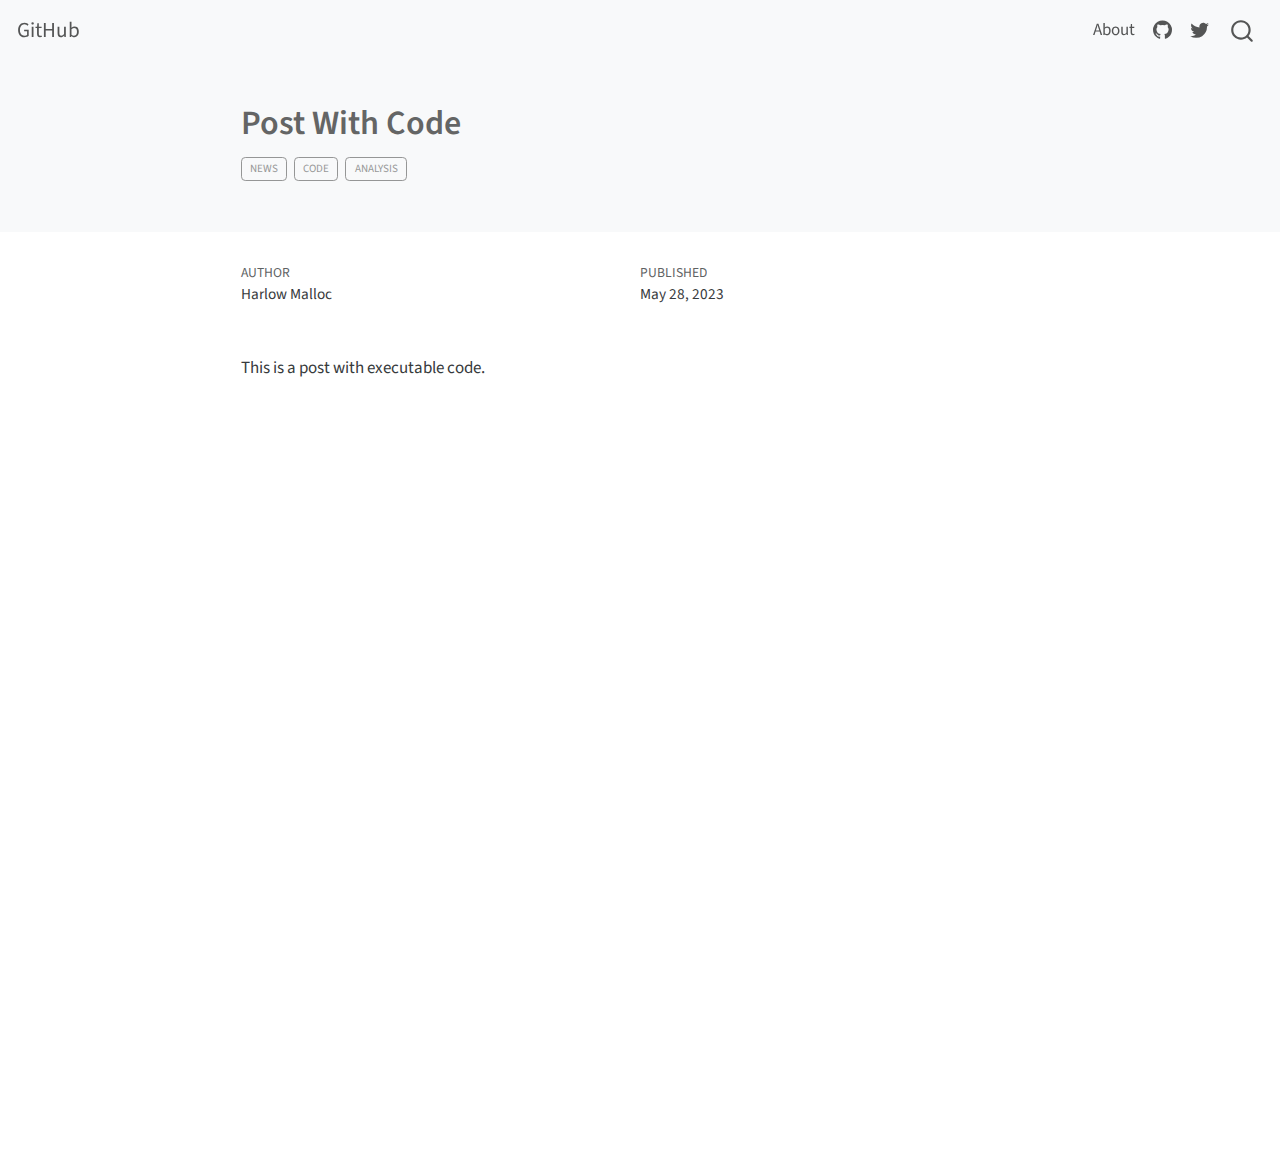
<file: docs/posts/post-with-code/index.html>
<!DOCTYPE html>
<html xmlns="http://www.w3.org/1999/xhtml" lang="en" xml:lang="en"><head>

<meta charset="utf-8">
<meta name="generator" content="quarto-1.3.353">

<meta name="viewport" content="width=device-width, initial-scale=1.0, user-scalable=yes">

<meta name="author" content="Harlow Malloc">
<meta name="dcterms.date" content="2023-05-28">

<title>GitHub - Post With Code</title>
<style>
code{white-space: pre-wrap;}
span.smallcaps{font-variant: small-caps;}
div.columns{display: flex; gap: min(4vw, 1.5em);}
div.column{flex: auto; overflow-x: auto;}
div.hanging-indent{margin-left: 1.5em; text-indent: -1.5em;}
ul.task-list{list-style: none;}
ul.task-list li input[type="checkbox"] {
  width: 0.8em;
  margin: 0 0.8em 0.2em -1em; /* quarto-specific, see https://github.com/quarto-dev/quarto-cli/issues/4556 */ 
  vertical-align: middle;
}
</style>


<script src="../../site_libs/quarto-nav/quarto-nav.js"></script>
<script src="../../site_libs/quarto-nav/headroom.min.js"></script>
<script src="../../site_libs/clipboard/clipboard.min.js"></script>
<script src="../../site_libs/quarto-search/autocomplete.umd.js"></script>
<script src="../../site_libs/quarto-search/fuse.min.js"></script>
<script src="../../site_libs/quarto-search/quarto-search.js"></script>
<meta name="quarto:offset" content="../../">
<script src="../../site_libs/quarto-html/quarto.js"></script>
<script src="../../site_libs/quarto-html/popper.min.js"></script>
<script src="../../site_libs/quarto-html/tippy.umd.min.js"></script>
<script src="../../site_libs/quarto-html/anchor.min.js"></script>
<link href="../../site_libs/quarto-html/tippy.css" rel="stylesheet">
<link href="../../site_libs/quarto-html/quarto-syntax-highlighting.css" rel="stylesheet" id="quarto-text-highlighting-styles">
<script src="../../site_libs/bootstrap/bootstrap.min.js"></script>
<link href="../../site_libs/bootstrap/bootstrap-icons.css" rel="stylesheet">
<link href="../../site_libs/bootstrap/bootstrap.min.css" rel="stylesheet" id="quarto-bootstrap" data-mode="light">
<script id="quarto-search-options" type="application/json">{
  "location": "navbar",
  "copy-button": false,
  "collapse-after": 3,
  "panel-placement": "end",
  "type": "overlay",
  "limit": 20,
  "language": {
    "search-no-results-text": "No results",
    "search-matching-documents-text": "matching documents",
    "search-copy-link-title": "Copy link to search",
    "search-hide-matches-text": "Hide additional matches",
    "search-more-match-text": "more match in this document",
    "search-more-matches-text": "more matches in this document",
    "search-clear-button-title": "Clear",
    "search-detached-cancel-button-title": "Cancel",
    "search-submit-button-title": "Submit"
  }
}</script>


<link rel="stylesheet" href="../../styles.css">
</head>

<body class="nav-fixed fullcontent">

<div id="quarto-search-results"></div>
  <header id="quarto-header" class="headroom fixed-top">
    <nav class="navbar navbar-expand-lg navbar-dark ">
      <div class="navbar-container container-fluid">
      <div class="navbar-brand-container">
    <a class="navbar-brand" href="../../index.html">
    <span class="navbar-title">GitHub</span>
    </a>
  </div>
            <div id="quarto-search" class="" title="Search"></div>
          <button class="navbar-toggler" type="button" data-bs-toggle="collapse" data-bs-target="#navbarCollapse" aria-controls="navbarCollapse" aria-expanded="false" aria-label="Toggle navigation" onclick="if (window.quartoToggleHeadroom) { window.quartoToggleHeadroom(); }">
  <span class="navbar-toggler-icon"></span>
</button>
          <div class="collapse navbar-collapse" id="navbarCollapse">
            <ul class="navbar-nav navbar-nav-scroll ms-auto">
  <li class="nav-item">
    <a class="nav-link" href="../../about.html" rel="" target="">
 <span class="menu-text">About</span></a>
  </li>  
  <li class="nav-item compact">
    <a class="nav-link" href="https://github.com/" rel="" target=""><i class="bi bi-github" role="img">
</i> 
 <span class="menu-text"></span></a>
  </li>  
  <li class="nav-item compact">
    <a class="nav-link" href="https://twitter.com" rel="" target=""><i class="bi bi-twitter" role="img">
</i> 
 <span class="menu-text"></span></a>
  </li>  
</ul>
            <div class="quarto-navbar-tools">
</div>
          </div> <!-- /navcollapse -->
      </div> <!-- /container-fluid -->
    </nav>
</header>
<!-- content -->
<header id="title-block-header" class="quarto-title-block default page-columns page-full">
  <div class="quarto-title-banner page-columns page-full">
    <div class="quarto-title column-body">
      <h1 class="title">Post With Code</h1>
                                <div class="quarto-categories">
                <div class="quarto-category">news</div>
                <div class="quarto-category">code</div>
                <div class="quarto-category">analysis</div>
              </div>
                  </div>
  </div>
    
  
  <div class="quarto-title-meta">

      <div>
      <div class="quarto-title-meta-heading">Author</div>
      <div class="quarto-title-meta-contents">
               <p>Harlow Malloc </p>
            </div>
    </div>
      
      <div>
      <div class="quarto-title-meta-heading">Published</div>
      <div class="quarto-title-meta-contents">
        <p class="date">May 28, 2023</p>
      </div>
    </div>
    
      
    </div>
    
  
  </header><div id="quarto-content" class="quarto-container page-columns page-rows-contents page-layout-article page-navbar">
<!-- sidebar -->
<!-- margin-sidebar -->
    
<!-- main -->
<main class="content quarto-banner-title-block" id="quarto-document-content">




<p>This is a post with executable code.</p>



</main> <!-- /main -->
<script id="quarto-html-after-body" type="application/javascript">
window.document.addEventListener("DOMContentLoaded", function (event) {
  const toggleBodyColorMode = (bsSheetEl) => {
    const mode = bsSheetEl.getAttribute("data-mode");
    const bodyEl = window.document.querySelector("body");
    if (mode === "dark") {
      bodyEl.classList.add("quarto-dark");
      bodyEl.classList.remove("quarto-light");
    } else {
      bodyEl.classList.add("quarto-light");
      bodyEl.classList.remove("quarto-dark");
    }
  }
  const toggleBodyColorPrimary = () => {
    const bsSheetEl = window.document.querySelector("link#quarto-bootstrap");
    if (bsSheetEl) {
      toggleBodyColorMode(bsSheetEl);
    }
  }
  toggleBodyColorPrimary();  
  const icon = "";
  const anchorJS = new window.AnchorJS();
  anchorJS.options = {
    placement: 'right',
    icon: icon
  };
  anchorJS.add('.anchored');
  const isCodeAnnotation = (el) => {
    for (const clz of el.classList) {
      if (clz.startsWith('code-annotation-')) {                     
        return true;
      }
    }
    return false;
  }
  const clipboard = new window.ClipboardJS('.code-copy-button', {
    text: function(trigger) {
      const codeEl = trigger.previousElementSibling.cloneNode(true);
      for (const childEl of codeEl.children) {
        if (isCodeAnnotation(childEl)) {
          childEl.remove();
        }
      }
      return codeEl.innerText;
    }
  });
  clipboard.on('success', function(e) {
    // button target
    const button = e.trigger;
    // don't keep focus
    button.blur();
    // flash "checked"
    button.classList.add('code-copy-button-checked');
    var currentTitle = button.getAttribute("title");
    button.setAttribute("title", "Copied!");
    let tooltip;
    if (window.bootstrap) {
      button.setAttribute("data-bs-toggle", "tooltip");
      button.setAttribute("data-bs-placement", "left");
      button.setAttribute("data-bs-title", "Copied!");
      tooltip = new bootstrap.Tooltip(button, 
        { trigger: "manual", 
          customClass: "code-copy-button-tooltip",
          offset: [0, -8]});
      tooltip.show();    
    }
    setTimeout(function() {
      if (tooltip) {
        tooltip.hide();
        button.removeAttribute("data-bs-title");
        button.removeAttribute("data-bs-toggle");
        button.removeAttribute("data-bs-placement");
      }
      button.setAttribute("title", currentTitle);
      button.classList.remove('code-copy-button-checked');
    }, 1000);
    // clear code selection
    e.clearSelection();
  });
  function tippyHover(el, contentFn) {
    const config = {
      allowHTML: true,
      content: contentFn,
      maxWidth: 500,
      delay: 100,
      arrow: false,
      appendTo: function(el) {
          return el.parentElement;
      },
      interactive: true,
      interactiveBorder: 10,
      theme: 'quarto',
      placement: 'bottom-start'
    };
    window.tippy(el, config); 
  }
  const noterefs = window.document.querySelectorAll('a[role="doc-noteref"]');
  for (var i=0; i<noterefs.length; i++) {
    const ref = noterefs[i];
    tippyHover(ref, function() {
      // use id or data attribute instead here
      let href = ref.getAttribute('data-footnote-href') || ref.getAttribute('href');
      try { href = new URL(href).hash; } catch {}
      const id = href.replace(/^#\/?/, "");
      const note = window.document.getElementById(id);
      return note.innerHTML;
    });
  }
      let selectedAnnoteEl;
      const selectorForAnnotation = ( cell, annotation) => {
        let cellAttr = 'data-code-cell="' + cell + '"';
        let lineAttr = 'data-code-annotation="' +  annotation + '"';
        const selector = 'span[' + cellAttr + '][' + lineAttr + ']';
        return selector;
      }
      const selectCodeLines = (annoteEl) => {
        const doc = window.document;
        const targetCell = annoteEl.getAttribute("data-target-cell");
        const targetAnnotation = annoteEl.getAttribute("data-target-annotation");
        const annoteSpan = window.document.querySelector(selectorForAnnotation(targetCell, targetAnnotation));
        const lines = annoteSpan.getAttribute("data-code-lines").split(",");
        const lineIds = lines.map((line) => {
          return targetCell + "-" + line;
        })
        let top = null;
        let height = null;
        let parent = null;
        if (lineIds.length > 0) {
            //compute the position of the single el (top and bottom and make a div)
            const el = window.document.getElementById(lineIds[0]);
            top = el.offsetTop;
            height = el.offsetHeight;
            parent = el.parentElement.parentElement;
          if (lineIds.length > 1) {
            const lastEl = window.document.getElementById(lineIds[lineIds.length - 1]);
            const bottom = lastEl.offsetTop + lastEl.offsetHeight;
            height = bottom - top;
          }
          if (top !== null && height !== null && parent !== null) {
            // cook up a div (if necessary) and position it 
            let div = window.document.getElementById("code-annotation-line-highlight");
            if (div === null) {
              div = window.document.createElement("div");
              div.setAttribute("id", "code-annotation-line-highlight");
              div.style.position = 'absolute';
              parent.appendChild(div);
            }
            div.style.top = top - 2 + "px";
            div.style.height = height + 4 + "px";
            let gutterDiv = window.document.getElementById("code-annotation-line-highlight-gutter");
            if (gutterDiv === null) {
              gutterDiv = window.document.createElement("div");
              gutterDiv.setAttribute("id", "code-annotation-line-highlight-gutter");
              gutterDiv.style.position = 'absolute';
              const codeCell = window.document.getElementById(targetCell);
              const gutter = codeCell.querySelector('.code-annotation-gutter');
              gutter.appendChild(gutterDiv);
            }
            gutterDiv.style.top = top - 2 + "px";
            gutterDiv.style.height = height + 4 + "px";
          }
          selectedAnnoteEl = annoteEl;
        }
      };
      const unselectCodeLines = () => {
        const elementsIds = ["code-annotation-line-highlight", "code-annotation-line-highlight-gutter"];
        elementsIds.forEach((elId) => {
          const div = window.document.getElementById(elId);
          if (div) {
            div.remove();
          }
        });
        selectedAnnoteEl = undefined;
      };
      // Attach click handler to the DT
      const annoteDls = window.document.querySelectorAll('dt[data-target-cell]');
      for (const annoteDlNode of annoteDls) {
        annoteDlNode.addEventListener('click', (event) => {
          const clickedEl = event.target;
          if (clickedEl !== selectedAnnoteEl) {
            unselectCodeLines();
            const activeEl = window.document.querySelector('dt[data-target-cell].code-annotation-active');
            if (activeEl) {
              activeEl.classList.remove('code-annotation-active');
            }
            selectCodeLines(clickedEl);
            clickedEl.classList.add('code-annotation-active');
          } else {
            // Unselect the line
            unselectCodeLines();
            clickedEl.classList.remove('code-annotation-active');
          }
        });
      }
  const findCites = (el) => {
    const parentEl = el.parentElement;
    if (parentEl) {
      const cites = parentEl.dataset.cites;
      if (cites) {
        return {
          el,
          cites: cites.split(' ')
        };
      } else {
        return findCites(el.parentElement)
      }
    } else {
      return undefined;
    }
  };
  var bibliorefs = window.document.querySelectorAll('a[role="doc-biblioref"]');
  for (var i=0; i<bibliorefs.length; i++) {
    const ref = bibliorefs[i];
    const citeInfo = findCites(ref);
    if (citeInfo) {
      tippyHover(citeInfo.el, function() {
        var popup = window.document.createElement('div');
        citeInfo.cites.forEach(function(cite) {
          var citeDiv = window.document.createElement('div');
          citeDiv.classList.add('hanging-indent');
          citeDiv.classList.add('csl-entry');
          var biblioDiv = window.document.getElementById('ref-' + cite);
          if (biblioDiv) {
            citeDiv.innerHTML = biblioDiv.innerHTML;
          }
          popup.appendChild(citeDiv);
        });
        return popup.innerHTML;
      });
    }
  }
});
</script>
</div> <!-- /content -->



</body></html>
</file>
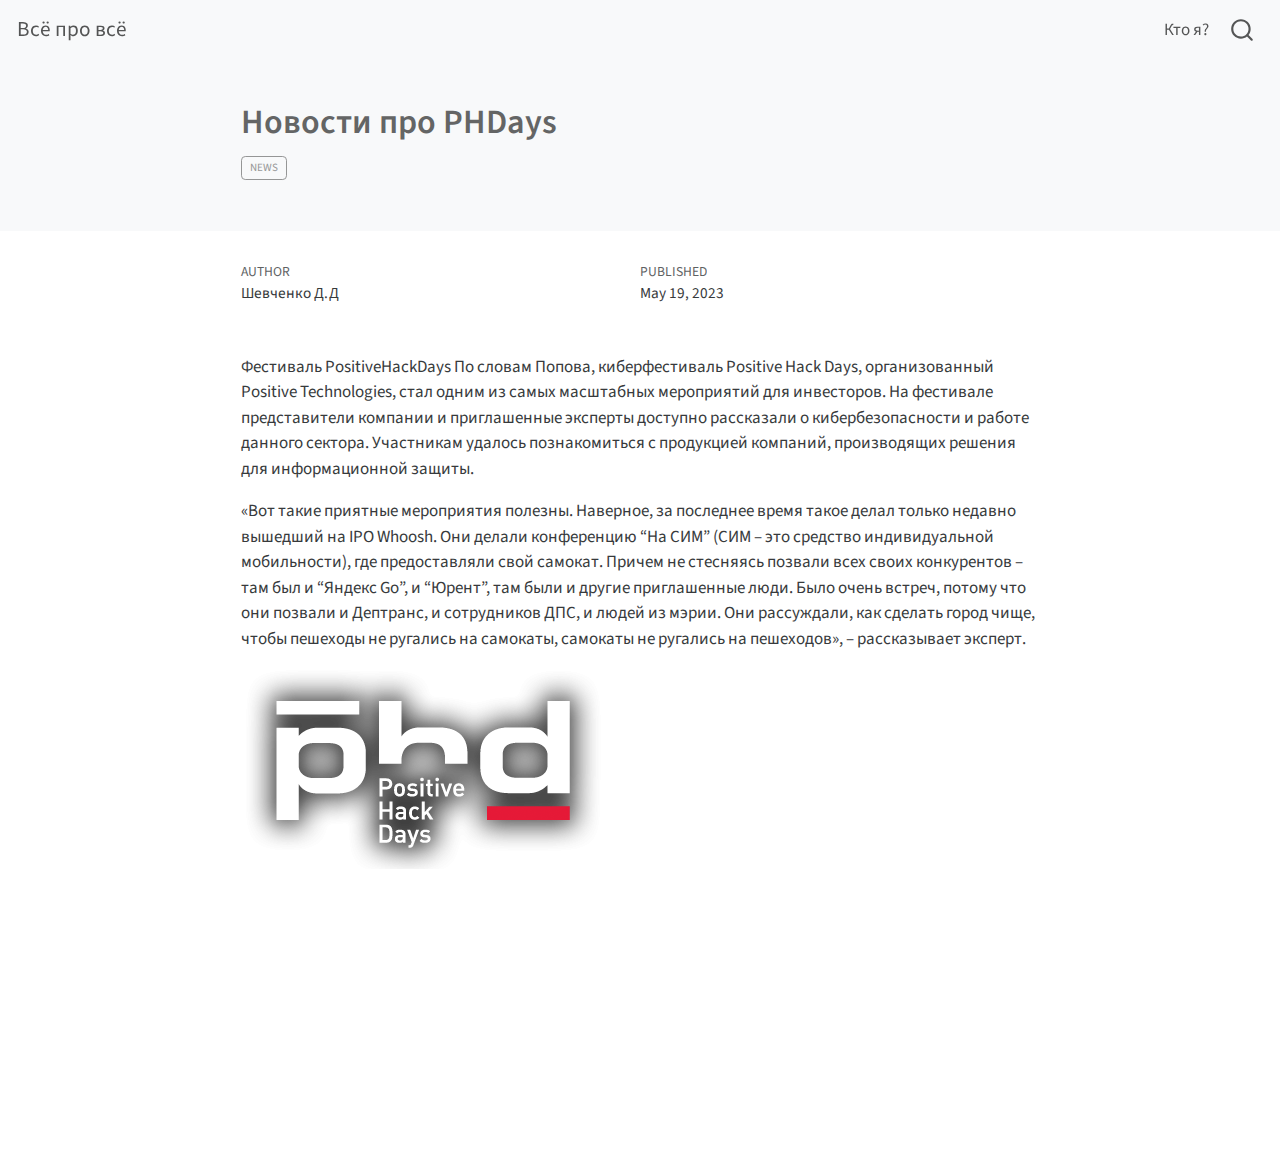
<file: docs/posts/welcome/index.html>
<!DOCTYPE html>
<html xmlns="http://www.w3.org/1999/xhtml" lang="en" xml:lang="en"><head>

<meta charset="utf-8">
<meta name="generator" content="quarto-1.3.353">

<meta name="viewport" content="width=device-width, initial-scale=1.0, user-scalable=yes">

<meta name="author" content="Шевченко Д.Д">
<meta name="dcterms.date" content="2023-05-19">

<title>Всё про всё - Новости про PHDays</title>
<style>
code{white-space: pre-wrap;}
span.smallcaps{font-variant: small-caps;}
div.columns{display: flex; gap: min(4vw, 1.5em);}
div.column{flex: auto; overflow-x: auto;}
div.hanging-indent{margin-left: 1.5em; text-indent: -1.5em;}
ul.task-list{list-style: none;}
ul.task-list li input[type="checkbox"] {
  width: 0.8em;
  margin: 0 0.8em 0.2em -1em; /* quarto-specific, see https://github.com/quarto-dev/quarto-cli/issues/4556 */ 
  vertical-align: middle;
}
</style>


<script src="../../site_libs/quarto-nav/quarto-nav.js"></script>
<script src="../../site_libs/quarto-nav/headroom.min.js"></script>
<script src="../../site_libs/clipboard/clipboard.min.js"></script>
<script src="../../site_libs/quarto-search/autocomplete.umd.js"></script>
<script src="../../site_libs/quarto-search/fuse.min.js"></script>
<script src="../../site_libs/quarto-search/quarto-search.js"></script>
<meta name="quarto:offset" content="../../">
<script src="../../site_libs/quarto-html/quarto.js"></script>
<script src="../../site_libs/quarto-html/popper.min.js"></script>
<script src="../../site_libs/quarto-html/tippy.umd.min.js"></script>
<script src="../../site_libs/quarto-html/anchor.min.js"></script>
<link href="../../site_libs/quarto-html/tippy.css" rel="stylesheet">
<link href="../../site_libs/quarto-html/quarto-syntax-highlighting.css" rel="stylesheet" id="quarto-text-highlighting-styles">
<script src="../../site_libs/bootstrap/bootstrap.min.js"></script>
<link href="../../site_libs/bootstrap/bootstrap-icons.css" rel="stylesheet">
<link href="../../site_libs/bootstrap/bootstrap.min.css" rel="stylesheet" id="quarto-bootstrap" data-mode="light">
<script id="quarto-search-options" type="application/json">{
  "location": "navbar",
  "copy-button": false,
  "collapse-after": 3,
  "panel-placement": "end",
  "type": "overlay",
  "limit": 20,
  "language": {
    "search-no-results-text": "No results",
    "search-matching-documents-text": "matching documents",
    "search-copy-link-title": "Copy link to search",
    "search-hide-matches-text": "Hide additional matches",
    "search-more-match-text": "more match in this document",
    "search-more-matches-text": "more matches in this document",
    "search-clear-button-title": "Clear",
    "search-detached-cancel-button-title": "Cancel",
    "search-submit-button-title": "Submit"
  }
}</script>


<link rel="stylesheet" href="../../styles.css">
</head>

<body class="nav-fixed fullcontent">

<div id="quarto-search-results"></div>
  <header id="quarto-header" class="headroom fixed-top">
    <nav class="navbar navbar-expand-lg navbar-dark ">
      <div class="navbar-container container-fluid">
      <div class="navbar-brand-container">
    <a class="navbar-brand" href="../../index.html">
    <span class="navbar-title">Всё про всё</span>
    </a>
  </div>
            <div id="quarto-search" class="" title="Search"></div>
          <button class="navbar-toggler" type="button" data-bs-toggle="collapse" data-bs-target="#navbarCollapse" aria-controls="navbarCollapse" aria-expanded="false" aria-label="Toggle navigation" onclick="if (window.quartoToggleHeadroom) { window.quartoToggleHeadroom(); }">
  <span class="navbar-toggler-icon"></span>
</button>
          <div class="collapse navbar-collapse" id="navbarCollapse">
            <ul class="navbar-nav navbar-nav-scroll ms-auto">
  <li class="nav-item">
    <a class="nav-link" href="../../about.html" rel="" target="">
 <span class="menu-text">Кто я?</span></a>
  </li>  
</ul>
            <div class="quarto-navbar-tools">
</div>
          </div> <!-- /navcollapse -->
      </div> <!-- /container-fluid -->
    </nav>
</header>
<!-- content -->
<header id="title-block-header" class="quarto-title-block default page-columns page-full">
  <div class="quarto-title-banner page-columns page-full">
    <div class="quarto-title column-body">
      <h1 class="title">Новости про PHDays</h1>
                                <div class="quarto-categories">
                <div class="quarto-category">news</div>
              </div>
                  </div>
  </div>
    
  
  <div class="quarto-title-meta">

      <div>
      <div class="quarto-title-meta-heading">Author</div>
      <div class="quarto-title-meta-contents">
               <p>Шевченко Д.Д </p>
            </div>
    </div>
      
      <div>
      <div class="quarto-title-meta-heading">Published</div>
      <div class="quarto-title-meta-contents">
        <p class="date">May 19, 2023</p>
      </div>
    </div>
    
      
    </div>
    
  
  </header><div id="quarto-content" class="quarto-container page-columns page-rows-contents page-layout-article page-navbar">
<!-- sidebar -->
<!-- margin-sidebar -->
    
<!-- main -->
<main class="content quarto-banner-title-block" id="quarto-document-content">




<p>Фестиваль PositiveHackDays По словам Попова, киберфестиваль Positive Hack Days, организованный Positive Technologies, стал одним из самых масштабных мероприятий для инвесторов. На фестивале представители компании и приглашенные эксперты доступно рассказали о кибербезопасности и работе данного сектора. Участникам удалось познакомиться с продукцией компаний, производящих решения для информационной защиты.</p>
<p>«Вот такие приятные мероприятия полезны. Наверное, за последнее время такое делал только недавно вышедший на IPO Whoosh. Они делали конференцию “На СИМ” (СИМ – это средство индивидуальной мобильности), где предоставляли свой самокат. Причем не стесняясь позвали всех своих конкурентов – там был и “Яндекс Go”, и “Юрент”, там были и другие приглашенные люди. Было очень встреч, потому что они позвали и Дептранс, и сотрудников ДПС, и людей из мэрии. Они рассуждали, как сделать город чище, чтобы пешеходы не ругались на самокаты, самокаты не ругались на пешеходов», – рассказывает эксперт.</p>
<p><img src="original.png" class="img-fluid"></p>



</main> <!-- /main -->
<script id="quarto-html-after-body" type="application/javascript">
window.document.addEventListener("DOMContentLoaded", function (event) {
  const toggleBodyColorMode = (bsSheetEl) => {
    const mode = bsSheetEl.getAttribute("data-mode");
    const bodyEl = window.document.querySelector("body");
    if (mode === "dark") {
      bodyEl.classList.add("quarto-dark");
      bodyEl.classList.remove("quarto-light");
    } else {
      bodyEl.classList.add("quarto-light");
      bodyEl.classList.remove("quarto-dark");
    }
  }
  const toggleBodyColorPrimary = () => {
    const bsSheetEl = window.document.querySelector("link#quarto-bootstrap");
    if (bsSheetEl) {
      toggleBodyColorMode(bsSheetEl);
    }
  }
  toggleBodyColorPrimary();  
  const icon = "";
  const anchorJS = new window.AnchorJS();
  anchorJS.options = {
    placement: 'right',
    icon: icon
  };
  anchorJS.add('.anchored');
  const isCodeAnnotation = (el) => {
    for (const clz of el.classList) {
      if (clz.startsWith('code-annotation-')) {                     
        return true;
      }
    }
    return false;
  }
  const clipboard = new window.ClipboardJS('.code-copy-button', {
    text: function(trigger) {
      const codeEl = trigger.previousElementSibling.cloneNode(true);
      for (const childEl of codeEl.children) {
        if (isCodeAnnotation(childEl)) {
          childEl.remove();
        }
      }
      return codeEl.innerText;
    }
  });
  clipboard.on('success', function(e) {
    // button target
    const button = e.trigger;
    // don't keep focus
    button.blur();
    // flash "checked"
    button.classList.add('code-copy-button-checked');
    var currentTitle = button.getAttribute("title");
    button.setAttribute("title", "Copied!");
    let tooltip;
    if (window.bootstrap) {
      button.setAttribute("data-bs-toggle", "tooltip");
      button.setAttribute("data-bs-placement", "left");
      button.setAttribute("data-bs-title", "Copied!");
      tooltip = new bootstrap.Tooltip(button, 
        { trigger: "manual", 
          customClass: "code-copy-button-tooltip",
          offset: [0, -8]});
      tooltip.show();    
    }
    setTimeout(function() {
      if (tooltip) {
        tooltip.hide();
        button.removeAttribute("data-bs-title");
        button.removeAttribute("data-bs-toggle");
        button.removeAttribute("data-bs-placement");
      }
      button.setAttribute("title", currentTitle);
      button.classList.remove('code-copy-button-checked');
    }, 1000);
    // clear code selection
    e.clearSelection();
  });
  function tippyHover(el, contentFn) {
    const config = {
      allowHTML: true,
      content: contentFn,
      maxWidth: 500,
      delay: 100,
      arrow: false,
      appendTo: function(el) {
          return el.parentElement;
      },
      interactive: true,
      interactiveBorder: 10,
      theme: 'quarto',
      placement: 'bottom-start'
    };
    window.tippy(el, config); 
  }
  const noterefs = window.document.querySelectorAll('a[role="doc-noteref"]');
  for (var i=0; i<noterefs.length; i++) {
    const ref = noterefs[i];
    tippyHover(ref, function() {
      // use id or data attribute instead here
      let href = ref.getAttribute('data-footnote-href') || ref.getAttribute('href');
      try { href = new URL(href).hash; } catch {}
      const id = href.replace(/^#\/?/, "");
      const note = window.document.getElementById(id);
      return note.innerHTML;
    });
  }
      let selectedAnnoteEl;
      const selectorForAnnotation = ( cell, annotation) => {
        let cellAttr = 'data-code-cell="' + cell + '"';
        let lineAttr = 'data-code-annotation="' +  annotation + '"';
        const selector = 'span[' + cellAttr + '][' + lineAttr + ']';
        return selector;
      }
      const selectCodeLines = (annoteEl) => {
        const doc = window.document;
        const targetCell = annoteEl.getAttribute("data-target-cell");
        const targetAnnotation = annoteEl.getAttribute("data-target-annotation");
        const annoteSpan = window.document.querySelector(selectorForAnnotation(targetCell, targetAnnotation));
        const lines = annoteSpan.getAttribute("data-code-lines").split(",");
        const lineIds = lines.map((line) => {
          return targetCell + "-" + line;
        })
        let top = null;
        let height = null;
        let parent = null;
        if (lineIds.length > 0) {
            //compute the position of the single el (top and bottom and make a div)
            const el = window.document.getElementById(lineIds[0]);
            top = el.offsetTop;
            height = el.offsetHeight;
            parent = el.parentElement.parentElement;
          if (lineIds.length > 1) {
            const lastEl = window.document.getElementById(lineIds[lineIds.length - 1]);
            const bottom = lastEl.offsetTop + lastEl.offsetHeight;
            height = bottom - top;
          }
          if (top !== null && height !== null && parent !== null) {
            // cook up a div (if necessary) and position it 
            let div = window.document.getElementById("code-annotation-line-highlight");
            if (div === null) {
              div = window.document.createElement("div");
              div.setAttribute("id", "code-annotation-line-highlight");
              div.style.position = 'absolute';
              parent.appendChild(div);
            }
            div.style.top = top - 2 + "px";
            div.style.height = height + 4 + "px";
            let gutterDiv = window.document.getElementById("code-annotation-line-highlight-gutter");
            if (gutterDiv === null) {
              gutterDiv = window.document.createElement("div");
              gutterDiv.setAttribute("id", "code-annotation-line-highlight-gutter");
              gutterDiv.style.position = 'absolute';
              const codeCell = window.document.getElementById(targetCell);
              const gutter = codeCell.querySelector('.code-annotation-gutter');
              gutter.appendChild(gutterDiv);
            }
            gutterDiv.style.top = top - 2 + "px";
            gutterDiv.style.height = height + 4 + "px";
          }
          selectedAnnoteEl = annoteEl;
        }
      };
      const unselectCodeLines = () => {
        const elementsIds = ["code-annotation-line-highlight", "code-annotation-line-highlight-gutter"];
        elementsIds.forEach((elId) => {
          const div = window.document.getElementById(elId);
          if (div) {
            div.remove();
          }
        });
        selectedAnnoteEl = undefined;
      };
      // Attach click handler to the DT
      const annoteDls = window.document.querySelectorAll('dt[data-target-cell]');
      for (const annoteDlNode of annoteDls) {
        annoteDlNode.addEventListener('click', (event) => {
          const clickedEl = event.target;
          if (clickedEl !== selectedAnnoteEl) {
            unselectCodeLines();
            const activeEl = window.document.querySelector('dt[data-target-cell].code-annotation-active');
            if (activeEl) {
              activeEl.classList.remove('code-annotation-active');
            }
            selectCodeLines(clickedEl);
            clickedEl.classList.add('code-annotation-active');
          } else {
            // Unselect the line
            unselectCodeLines();
            clickedEl.classList.remove('code-annotation-active');
          }
        });
      }
  const findCites = (el) => {
    const parentEl = el.parentElement;
    if (parentEl) {
      const cites = parentEl.dataset.cites;
      if (cites) {
        return {
          el,
          cites: cites.split(' ')
        };
      } else {
        return findCites(el.parentElement)
      }
    } else {
      return undefined;
    }
  };
  var bibliorefs = window.document.querySelectorAll('a[role="doc-biblioref"]');
  for (var i=0; i<bibliorefs.length; i++) {
    const ref = bibliorefs[i];
    const citeInfo = findCites(ref);
    if (citeInfo) {
      tippyHover(citeInfo.el, function() {
        var popup = window.document.createElement('div');
        citeInfo.cites.forEach(function(cite) {
          var citeDiv = window.document.createElement('div');
          citeDiv.classList.add('hanging-indent');
          citeDiv.classList.add('csl-entry');
          var biblioDiv = window.document.getElementById('ref-' + cite);
          if (biblioDiv) {
            citeDiv.innerHTML = biblioDiv.innerHTML;
          }
          popup.appendChild(citeDiv);
        });
        return popup.innerHTML;
      });
    }
  }
});
</script>
</div> <!-- /content -->



</body></html>
</file>
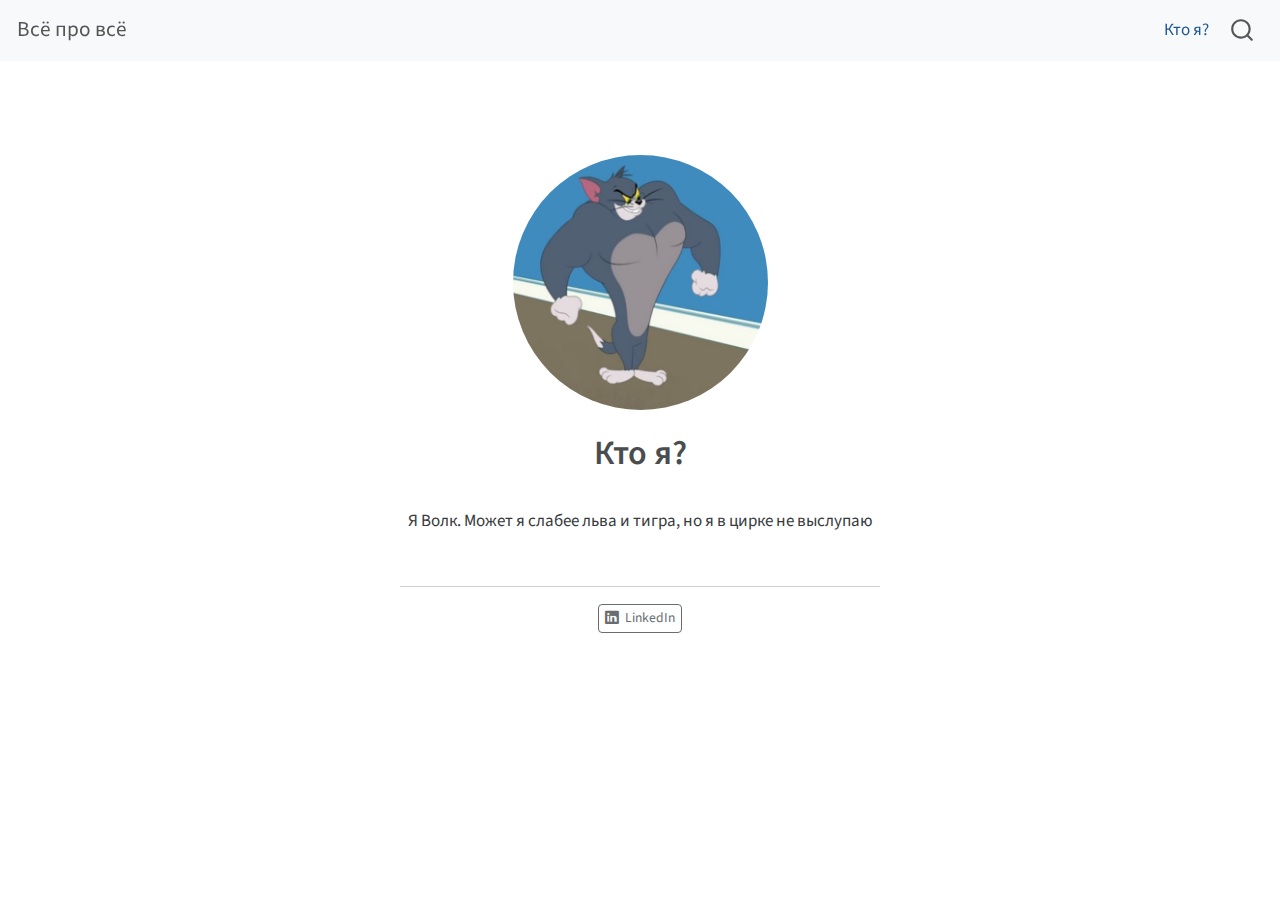
<file: docs/about.html>
<!DOCTYPE html>
<html xmlns="http://www.w3.org/1999/xhtml" lang="en" xml:lang="en"><head>

<meta charset="utf-8">
<meta name="generator" content="quarto-1.3.353">

<meta name="viewport" content="width=device-width, initial-scale=1.0, user-scalable=yes">


<title>Всё про всё - Кто я?</title>
<style>
code{white-space: pre-wrap;}
span.smallcaps{font-variant: small-caps;}
div.columns{display: flex; gap: min(4vw, 1.5em);}
div.column{flex: auto; overflow-x: auto;}
div.hanging-indent{margin-left: 1.5em; text-indent: -1.5em;}
ul.task-list{list-style: none;}
ul.task-list li input[type="checkbox"] {
  width: 0.8em;
  margin: 0 0.8em 0.2em -1em; /* quarto-specific, see https://github.com/quarto-dev/quarto-cli/issues/4556 */ 
  vertical-align: middle;
}
</style>


<script src="site_libs/quarto-nav/quarto-nav.js"></script>
<script src="site_libs/quarto-nav/headroom.min.js"></script>
<script src="site_libs/clipboard/clipboard.min.js"></script>
<script src="site_libs/quarto-search/autocomplete.umd.js"></script>
<script src="site_libs/quarto-search/fuse.min.js"></script>
<script src="site_libs/quarto-search/quarto-search.js"></script>
<meta name="quarto:offset" content="./">
<script src="site_libs/quarto-html/quarto.js"></script>
<script src="site_libs/quarto-html/popper.min.js"></script>
<script src="site_libs/quarto-html/tippy.umd.min.js"></script>
<link href="site_libs/quarto-html/tippy.css" rel="stylesheet">
<link href="site_libs/quarto-html/quarto-syntax-highlighting.css" rel="stylesheet" id="quarto-text-highlighting-styles">
<script src="site_libs/bootstrap/bootstrap.min.js"></script>
<link href="site_libs/bootstrap/bootstrap-icons.css" rel="stylesheet">
<link href="site_libs/bootstrap/bootstrap.min.css" rel="stylesheet" id="quarto-bootstrap" data-mode="light">
<script id="quarto-search-options" type="application/json">{
  "location": "navbar",
  "copy-button": false,
  "collapse-after": 3,
  "panel-placement": "end",
  "type": "overlay",
  "limit": 20,
  "language": {
    "search-no-results-text": "No results",
    "search-matching-documents-text": "matching documents",
    "search-copy-link-title": "Copy link to search",
    "search-hide-matches-text": "Hide additional matches",
    "search-more-match-text": "more match in this document",
    "search-more-matches-text": "more matches in this document",
    "search-clear-button-title": "Clear",
    "search-detached-cancel-button-title": "Cancel",
    "search-submit-button-title": "Submit"
  }
}</script>


<link rel="stylesheet" href="styles.css">
</head>

<body class="nav-fixed fullcontent">

<div id="quarto-search-results"></div>
  <header id="quarto-header" class="headroom fixed-top">
    <nav class="navbar navbar-expand-lg navbar-dark ">
      <div class="navbar-container container-fluid">
      <div class="navbar-brand-container">
    <a class="navbar-brand" href="./index.html">
    <span class="navbar-title">Всё про всё</span>
    </a>
  </div>
            <div id="quarto-search" class="" title="Search"></div>
          <button class="navbar-toggler" type="button" data-bs-toggle="collapse" data-bs-target="#navbarCollapse" aria-controls="navbarCollapse" aria-expanded="false" aria-label="Toggle navigation" onclick="if (window.quartoToggleHeadroom) { window.quartoToggleHeadroom(); }">
  <span class="navbar-toggler-icon"></span>
</button>
          <div class="collapse navbar-collapse" id="navbarCollapse">
            <ul class="navbar-nav navbar-nav-scroll ms-auto">
  <li class="nav-item">
    <a class="nav-link active" href="./about.html" rel="" target="" aria-current="page">
 <span class="menu-text">Кто я?</span></a>
  </li>  
</ul>
            <div class="quarto-navbar-tools">
</div>
          </div> <!-- /navcollapse -->
      </div> <!-- /container-fluid -->
    </nav>
</header>
<!-- content -->
<div id="quarto-content" class="quarto-container page-columns page-rows-contents page-layout-article page-navbar">
<!-- sidebar -->
<!-- margin-sidebar -->
    
<!-- main -->
<div class="quarto-about-jolla">
  <img src="I am.jpg" class="about-image
  round " style="height: 15em; width: 15em;">
 <header id="title-block-header" class="quarto-title-block default">
<div class="quarto-title">
<h1 class="title">Кто я?</h1>
</div>
<div class="quarto-title-meta">
  </div>
</header><main class="content" id="quarto-document-content">
<p>Я Волк. Может я слабее льва и тигра, но я в цирке не выслупаю</p>


</main> 
  <hr class="about-sep">
   <div class="about-links">
  <a href="https://linkedin.com" class="about-link" rel="" target="">
    <i class="bi bi-linkedin"></i>
     <span class="about-link-text">LinkedIn</span>
  </a>
</div>
</div>
 <!-- /main -->
<script id="quarto-html-after-body" type="application/javascript">
window.document.addEventListener("DOMContentLoaded", function (event) {
  const toggleBodyColorMode = (bsSheetEl) => {
    const mode = bsSheetEl.getAttribute("data-mode");
    const bodyEl = window.document.querySelector("body");
    if (mode === "dark") {
      bodyEl.classList.add("quarto-dark");
      bodyEl.classList.remove("quarto-light");
    } else {
      bodyEl.classList.add("quarto-light");
      bodyEl.classList.remove("quarto-dark");
    }
  }
  const toggleBodyColorPrimary = () => {
    const bsSheetEl = window.document.querySelector("link#quarto-bootstrap");
    if (bsSheetEl) {
      toggleBodyColorMode(bsSheetEl);
    }
  }
  toggleBodyColorPrimary();  
  const isCodeAnnotation = (el) => {
    for (const clz of el.classList) {
      if (clz.startsWith('code-annotation-')) {                     
        return true;
      }
    }
    return false;
  }
  const clipboard = new window.ClipboardJS('.code-copy-button', {
    text: function(trigger) {
      const codeEl = trigger.previousElementSibling.cloneNode(true);
      for (const childEl of codeEl.children) {
        if (isCodeAnnotation(childEl)) {
          childEl.remove();
        }
      }
      return codeEl.innerText;
    }
  });
  clipboard.on('success', function(e) {
    // button target
    const button = e.trigger;
    // don't keep focus
    button.blur();
    // flash "checked"
    button.classList.add('code-copy-button-checked');
    var currentTitle = button.getAttribute("title");
    button.setAttribute("title", "Copied!");
    let tooltip;
    if (window.bootstrap) {
      button.setAttribute("data-bs-toggle", "tooltip");
      button.setAttribute("data-bs-placement", "left");
      button.setAttribute("data-bs-title", "Copied!");
      tooltip = new bootstrap.Tooltip(button, 
        { trigger: "manual", 
          customClass: "code-copy-button-tooltip",
          offset: [0, -8]});
      tooltip.show();    
    }
    setTimeout(function() {
      if (tooltip) {
        tooltip.hide();
        button.removeAttribute("data-bs-title");
        button.removeAttribute("data-bs-toggle");
        button.removeAttribute("data-bs-placement");
      }
      button.setAttribute("title", currentTitle);
      button.classList.remove('code-copy-button-checked');
    }, 1000);
    // clear code selection
    e.clearSelection();
  });
  function tippyHover(el, contentFn) {
    const config = {
      allowHTML: true,
      content: contentFn,
      maxWidth: 500,
      delay: 100,
      arrow: false,
      appendTo: function(el) {
          return el.parentElement;
      },
      interactive: true,
      interactiveBorder: 10,
      theme: 'quarto',
      placement: 'bottom-start'
    };
    window.tippy(el, config); 
  }
  const noterefs = window.document.querySelectorAll('a[role="doc-noteref"]');
  for (var i=0; i<noterefs.length; i++) {
    const ref = noterefs[i];
    tippyHover(ref, function() {
      // use id or data attribute instead here
      let href = ref.getAttribute('data-footnote-href') || ref.getAttribute('href');
      try { href = new URL(href).hash; } catch {}
      const id = href.replace(/^#\/?/, "");
      const note = window.document.getElementById(id);
      return note.innerHTML;
    });
  }
      let selectedAnnoteEl;
      const selectorForAnnotation = ( cell, annotation) => {
        let cellAttr = 'data-code-cell="' + cell + '"';
        let lineAttr = 'data-code-annotation="' +  annotation + '"';
        const selector = 'span[' + cellAttr + '][' + lineAttr + ']';
        return selector;
      }
      const selectCodeLines = (annoteEl) => {
        const doc = window.document;
        const targetCell = annoteEl.getAttribute("data-target-cell");
        const targetAnnotation = annoteEl.getAttribute("data-target-annotation");
        const annoteSpan = window.document.querySelector(selectorForAnnotation(targetCell, targetAnnotation));
        const lines = annoteSpan.getAttribute("data-code-lines").split(",");
        const lineIds = lines.map((line) => {
          return targetCell + "-" + line;
        })
        let top = null;
        let height = null;
        let parent = null;
        if (lineIds.length > 0) {
            //compute the position of the single el (top and bottom and make a div)
            const el = window.document.getElementById(lineIds[0]);
            top = el.offsetTop;
            height = el.offsetHeight;
            parent = el.parentElement.parentElement;
          if (lineIds.length > 1) {
            const lastEl = window.document.getElementById(lineIds[lineIds.length - 1]);
            const bottom = lastEl.offsetTop + lastEl.offsetHeight;
            height = bottom - top;
          }
          if (top !== null && height !== null && parent !== null) {
            // cook up a div (if necessary) and position it 
            let div = window.document.getElementById("code-annotation-line-highlight");
            if (div === null) {
              div = window.document.createElement("div");
              div.setAttribute("id", "code-annotation-line-highlight");
              div.style.position = 'absolute';
              parent.appendChild(div);
            }
            div.style.top = top - 2 + "px";
            div.style.height = height + 4 + "px";
            let gutterDiv = window.document.getElementById("code-annotation-line-highlight-gutter");
            if (gutterDiv === null) {
              gutterDiv = window.document.createElement("div");
              gutterDiv.setAttribute("id", "code-annotation-line-highlight-gutter");
              gutterDiv.style.position = 'absolute';
              const codeCell = window.document.getElementById(targetCell);
              const gutter = codeCell.querySelector('.code-annotation-gutter');
              gutter.appendChild(gutterDiv);
            }
            gutterDiv.style.top = top - 2 + "px";
            gutterDiv.style.height = height + 4 + "px";
          }
          selectedAnnoteEl = annoteEl;
        }
      };
      const unselectCodeLines = () => {
        const elementsIds = ["code-annotation-line-highlight", "code-annotation-line-highlight-gutter"];
        elementsIds.forEach((elId) => {
          const div = window.document.getElementById(elId);
          if (div) {
            div.remove();
          }
        });
        selectedAnnoteEl = undefined;
      };
      // Attach click handler to the DT
      const annoteDls = window.document.querySelectorAll('dt[data-target-cell]');
      for (const annoteDlNode of annoteDls) {
        annoteDlNode.addEventListener('click', (event) => {
          const clickedEl = event.target;
          if (clickedEl !== selectedAnnoteEl) {
            unselectCodeLines();
            const activeEl = window.document.querySelector('dt[data-target-cell].code-annotation-active');
            if (activeEl) {
              activeEl.classList.remove('code-annotation-active');
            }
            selectCodeLines(clickedEl);
            clickedEl.classList.add('code-annotation-active');
          } else {
            // Unselect the line
            unselectCodeLines();
            clickedEl.classList.remove('code-annotation-active');
          }
        });
      }
  const findCites = (el) => {
    const parentEl = el.parentElement;
    if (parentEl) {
      const cites = parentEl.dataset.cites;
      if (cites) {
        return {
          el,
          cites: cites.split(' ')
        };
      } else {
        return findCites(el.parentElement)
      }
    } else {
      return undefined;
    }
  };
  var bibliorefs = window.document.querySelectorAll('a[role="doc-biblioref"]');
  for (var i=0; i<bibliorefs.length; i++) {
    const ref = bibliorefs[i];
    const citeInfo = findCites(ref);
    if (citeInfo) {
      tippyHover(citeInfo.el, function() {
        var popup = window.document.createElement('div');
        citeInfo.cites.forEach(function(cite) {
          var citeDiv = window.document.createElement('div');
          citeDiv.classList.add('hanging-indent');
          citeDiv.classList.add('csl-entry');
          var biblioDiv = window.document.getElementById('ref-' + cite);
          if (biblioDiv) {
            citeDiv.innerHTML = biblioDiv.innerHTML;
          }
          popup.appendChild(citeDiv);
        });
        return popup.innerHTML;
      });
    }
  }
});
</script>
</div> <!-- /content -->



</body></html>
</file>
<file: docs/site_libs/quarto-html/tippy.css>
.tippy-box[data-animation=fade][data-state=hidden]{opacity:0}[data-tippy-root]{max-width:calc(100vw - 10px)}.tippy-box{position:relative;background-color:#333;color:#fff;border-radius:4px;font-size:14px;line-height:1.4;white-space:normal;outline:0;transition-property:transform,visibility,opacity}.tippy-box[data-placement^=top]>.tippy-arrow{bottom:0}.tippy-box[data-placement^=top]>.tippy-arrow:before{bottom:-7px;left:0;border-width:8px 8px 0;border-top-color:initial;transform-origin:center top}.tippy-box[data-placement^=bottom]>.tippy-arrow{top:0}.tippy-box[data-placement^=bottom]>.tippy-arrow:before{top:-7px;left:0;border-width:0 8px 8px;border-bottom-color:initial;transform-origin:center bottom}.tippy-box[data-placement^=left]>.tippy-arrow{right:0}.tippy-box[data-placement^=left]>.tippy-arrow:before{border-width:8px 0 8px 8px;border-left-color:initial;right:-7px;transform-origin:center left}.tippy-box[data-placement^=right]>.tippy-arrow{left:0}.tippy-box[data-placement^=right]>.tippy-arrow:before{left:-7px;border-width:8px 8px 8px 0;border-right-color:initial;transform-origin:center right}.tippy-box[data-inertia][data-state=visible]{transition-timing-function:cubic-bezier(.54,1.5,.38,1.11)}.tippy-arrow{width:16px;height:16px;color:#333}.tippy-arrow:before{content:"";position:absolute;border-color:transparent;border-style:solid}.tippy-content{position:relative;padding:5px 9px;z-index:1}
</file>
<file: docs/site_libs/quarto-html/quarto-syntax-highlighting.css>
/* quarto syntax highlight colors */
:root {
  --quarto-hl-ot-color: #003B4F;
  --quarto-hl-at-color: #657422;
  --quarto-hl-ss-color: #20794D;
  --quarto-hl-an-color: #5E5E5E;
  --quarto-hl-fu-color: #4758AB;
  --quarto-hl-st-color: #20794D;
  --quarto-hl-cf-color: #003B4F;
  --quarto-hl-op-color: #5E5E5E;
  --quarto-hl-er-color: #AD0000;
  --quarto-hl-bn-color: #AD0000;
  --quarto-hl-al-color: #AD0000;
  --quarto-hl-va-color: #111111;
  --quarto-hl-bu-color: inherit;
  --quarto-hl-ex-color: inherit;
  --quarto-hl-pp-color: #AD0000;
  --quarto-hl-in-color: #5E5E5E;
  --quarto-hl-vs-color: #20794D;
  --quarto-hl-wa-color: #5E5E5E;
  --quarto-hl-do-color: #5E5E5E;
  --quarto-hl-im-color: #00769E;
  --quarto-hl-ch-color: #20794D;
  --quarto-hl-dt-color: #AD0000;
  --quarto-hl-fl-color: #AD0000;
  --quarto-hl-co-color: #5E5E5E;
  --quarto-hl-cv-color: #5E5E5E;
  --quarto-hl-cn-color: #8f5902;
  --quarto-hl-sc-color: #5E5E5E;
  --quarto-hl-dv-color: #AD0000;
  --quarto-hl-kw-color: #003B4F;
}

/* other quarto variables */
:root {
  --quarto-font-monospace: SFMono-Regular, Menlo, Monaco, Consolas, "Liberation Mono", "Courier New", monospace;
}

pre > code.sourceCode > span {
  color: #003B4F;
}

code span {
  color: #003B4F;
}

code.sourceCode > span {
  color: #003B4F;
}

div.sourceCode,
div.sourceCode pre.sourceCode {
  color: #003B4F;
}

code span.ot {
  color: #003B4F;
  font-style: inherit;
}

code span.at {
  color: #657422;
  font-style: inherit;
}

code span.ss {
  color: #20794D;
  font-style: inherit;
}

code span.an {
  color: #5E5E5E;
  font-style: inherit;
}

code span.fu {
  color: #4758AB;
  font-style: inherit;
}

code span.st {
  color: #20794D;
  font-style: inherit;
}

code span.cf {
  color: #003B4F;
  font-style: inherit;
}

code span.op {
  color: #5E5E5E;
  font-style: inherit;
}

code span.er {
  color: #AD0000;
  font-style: inherit;
}

code span.bn {
  color: #AD0000;
  font-style: inherit;
}

code span.al {
  color: #AD0000;
  font-style: inherit;
}

code span.va {
  color: #111111;
  font-style: inherit;
}

code span.bu {
  font-style: inherit;
}

code span.ex {
  font-style: inherit;
}

code span.pp {
  color: #AD0000;
  font-style: inherit;
}

code span.in {
  color: #5E5E5E;
  font-style: inherit;
}

code span.vs {
  color: #20794D;
  font-style: inherit;
}

code span.wa {
  color: #5E5E5E;
  font-style: italic;
}

code span.do {
  color: #5E5E5E;
  font-style: italic;
}

code span.im {
  color: #00769E;
  font-style: inherit;
}

code span.ch {
  color: #20794D;
  font-style: inherit;
}

code span.dt {
  color: #AD0000;
  font-style: inherit;
}

code span.fl {
  color: #AD0000;
  font-style: inherit;
}

code span.co {
  color: #5E5E5E;
  font-style: inherit;
}

code span.cv {
  color: #5E5E5E;
  font-style: italic;
}

code span.cn {
  color: #8f5902;
  font-style: inherit;
}

code span.sc {
  color: #5E5E5E;
  font-style: inherit;
}

code span.dv {
  color: #AD0000;
  font-style: inherit;
}

code span.kw {
  color: #003B4F;
  font-style: inherit;
}

.prevent-inlining {
  content: "</";
}

/*# sourceMappingURL=debc5d5d77c3f9108843748ff7464032.css.map */
</file>
<file: docs/styles.css>
/* css styles */
</file>
